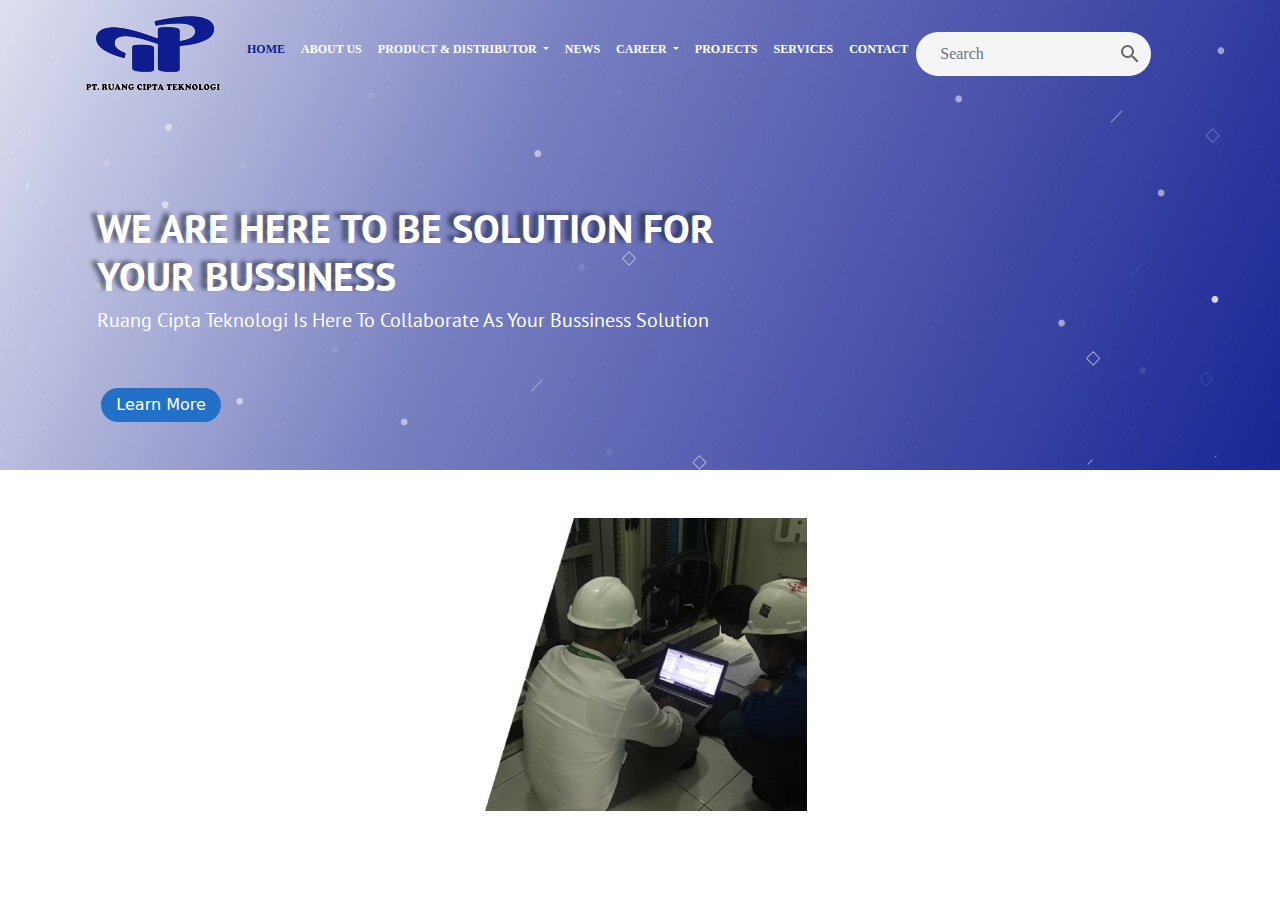
<file: index.html>
<!doctype html>
<html lang="en">
  <head>
    <!-- Required meta tags -->
    <meta charset="utf-8">
    <meta name="viewport" content="width=device-width, initial-scale=1">

    <!-- Vendor CSS style-->
  <link href="assets/vendor/aos/aos.css" rel="stylesheet">
  <link href="assets/vendor/bootstrap/css/bootstrap.min.css" rel="stylesheet">
  <link href="assets/vendor/bootstrap-icons/bootstrap-icons.css" rel="stylesheet">
  <link href="assets/vendor/glightbox/css/glightbox.min.css" rel="stylesheet">
  <link href="assets/vendor/swiper/swiper-bundle.min.css" rel="stylesheet">
  <link rel="stylesheet" href="https://cdnjs.cloudflare.com/ajax/libs/font-awesome/4.7.0/css/font-awesome.min.css">

    <!-- Local Css -->
    <link rel="stylesheet" href="./assets/css/style.css">

    <!-- Font -->
    <link href='https://fonts.googleapis.com/css?family=PT Sans' rel='stylesheet'>

    <title>Planet Intelligence</title>
  </head>
  <body>
      <section class="header">
          <div>
            <nav class="navbar navbar-expand-lg navbar-light container ">
              <a class="navbar-brand" href="#"><img src="./assets/img/logo.png" alt=""></a>
              <button class="navbar-toggler" type="button" data-bs-toggle="collapse" data-bs-target="#navbarSupportedContent" aria-controls="navbarSupportedContent" aria-expanded="false" aria-label="Toggle navigation">
                <span class="navbar-toggler-icon"></span>
              </button>

            
              <div class="collapse navbar-collapse col-12 col-md-auto mb-2 justify-content-center mb-md-0" id="navbarSupportedContent">
                <ul class="navbar-nav mt-2 mt-lg-0"> 
                  <li class="nav-item active">
                    <a class="nav-link current" href="index.html">HOME</a>
                  </li>
                  <li class="nav-item">
                    <a class="nav-link" href="#">ABOUT US</a>
                  </li>
                  <li class="nav-item dropdown">
                    <a class="nav-link dropdown-toggle" href="#" id="navbarDropdown" role="button" data-bs-toggle="dropdown" aria-expanded="false">
                      PRODUCT & DISTRIBUTOR
                    </a>
                    <ul class="dropdown-menu" aria-labelledby="navbarDropdown">
                      <li><a class="dropdown-item" href="#">PRODUCT</a></li>
                      <li><a class="dropdown-item" href="#">DISTRIBUTOR</a></li>
                      <li><a class="dropdown-item" href="#">SERVICES</a></li>
                    </ul>
                  </li>
                  <li class="nav-item">
                    <a class="nav-link" href="#">NEWS</a>
                  </li>
                  <li class="nav-item dropdown">
                    <a class="nav-link dropdown-toggle" href="#" id="navbarDropdown" role="button" data-bs-toggle="dropdown" aria-expanded="false">
                      CAREER
                    </a>
                    <ul class="dropdown-menu" aria-labelledby="navbarDropdown">
                      <li><a class="dropdown-item" href="#">ASSESMENT</a></li>
                    </ul>
                  <li class="nav-item">
                    <a class="nav-link" href="#">PROJECTS</a>
                  </li>
                  <li class="nav-item">
                    <a class="nav-link" href="#">SERVICES</a>
                  </li>
                  <li class="nav-item">
                    <a class="nav-link" href="#">CONTACT</a>
                  </li>
                  <div class="searchBar col-md-3">
                    <input class="form-control me-2" id="searchQueryInput" type="text" name="searchQueryInput" placeholder="Search" value="" />
                    <button id="searchQuerySubmit" type="submit" name="searchQuerySubmit">
                      <svg style="width: 24px;;height: 24px;" viewBox="0 0 24 24"><path fill="#666666" d="M9.5,3A6.5,6.5 0 0,1 16,9.5C16,11.11 15.41,12.59 14.44,13.73L14.71,14H15.5L20.5,19L19,20.5L14,15.5V14.71L13.73,14.44C12.59,15.41 11.11,16 9.5,16A6.5,6.5 0 0,1 3,9.5A6.5,6.5 0 0,1 9.5,3M9.5,5C7,5 5,7 5,9.5C5,12 7,14 9.5,14C12,14 14,12 14,9.5C14,7 12,5 9.5,5Z" />
                      </svg>
                    </button>
                  </div>
                </div>
                </ul>
              </div>
            </nav>

            <div class="content-header col-md-7 container justify-content-start">
              <h1 class="mt-5 pt-5">
                WE ARE HERE TO BE SOLUTION FOR YOUR BUSSINESS</h1>
              <h3 class="col-md-12 mb-5">
                Ruang Cipta Teknologi Is Here To Collaborate As Your Bussiness Solution</h3>
              <button class="pill-button mt-2 mb-5">Learn More</button>
            </div>
          </div>
        </div>        
      </section>

      <section>
        <div class="content-2 container d-flex justify-content-center mt-5">
          <img src="./assets/img/content-img-2.png" alt="" style="width: 30%;">
        </div>
      </section>
    <!-- Optional JavaScript; choose one of the two! -->

    <!-- Option 1: Bootstrap Bundle with Popper -->
    <script src="https://cdn.jsdelivr.net/npm/bootstrap@5.1.3/dist/js/bootstrap.bundle.min.js" integrity="sha384-ka7Sk0Gln4gmtz2MlQnikT1wXgYsOg+OMhuP+IlRH9sENBO0LRn5q+8nbTov4+1p" crossorigin="anonymous"></script>

    <!-- Option 2: Separate Popper and Bootstrap JS -->
    <!--
    <script src="https://cdn.jsdelivr.net/npm/@popperjs/core@2.10.2/dist/umd/popper.min.js" integrity="sha384-7+zCNj/IqJ95wo16oMtfsKbZ9ccEh31eOz1HGyDuCQ6wgnyJNSYdrPa03rtR1zdB" crossorigin="anonymous"></script>
    <script src="https://cdn.jsdelivr.net/npm/bootstrap@5.1.3/dist/js/bootstrap.min.js" integrity="sha384-QJHtvGhmr9XOIpI6YVutG+2QOK9T+ZnN4kzFN1RtK3zEFEIsxhlmWl5/YESvpZ13" crossorigin="anonymous"></script>
    -->
  </body>
</html>
</file>
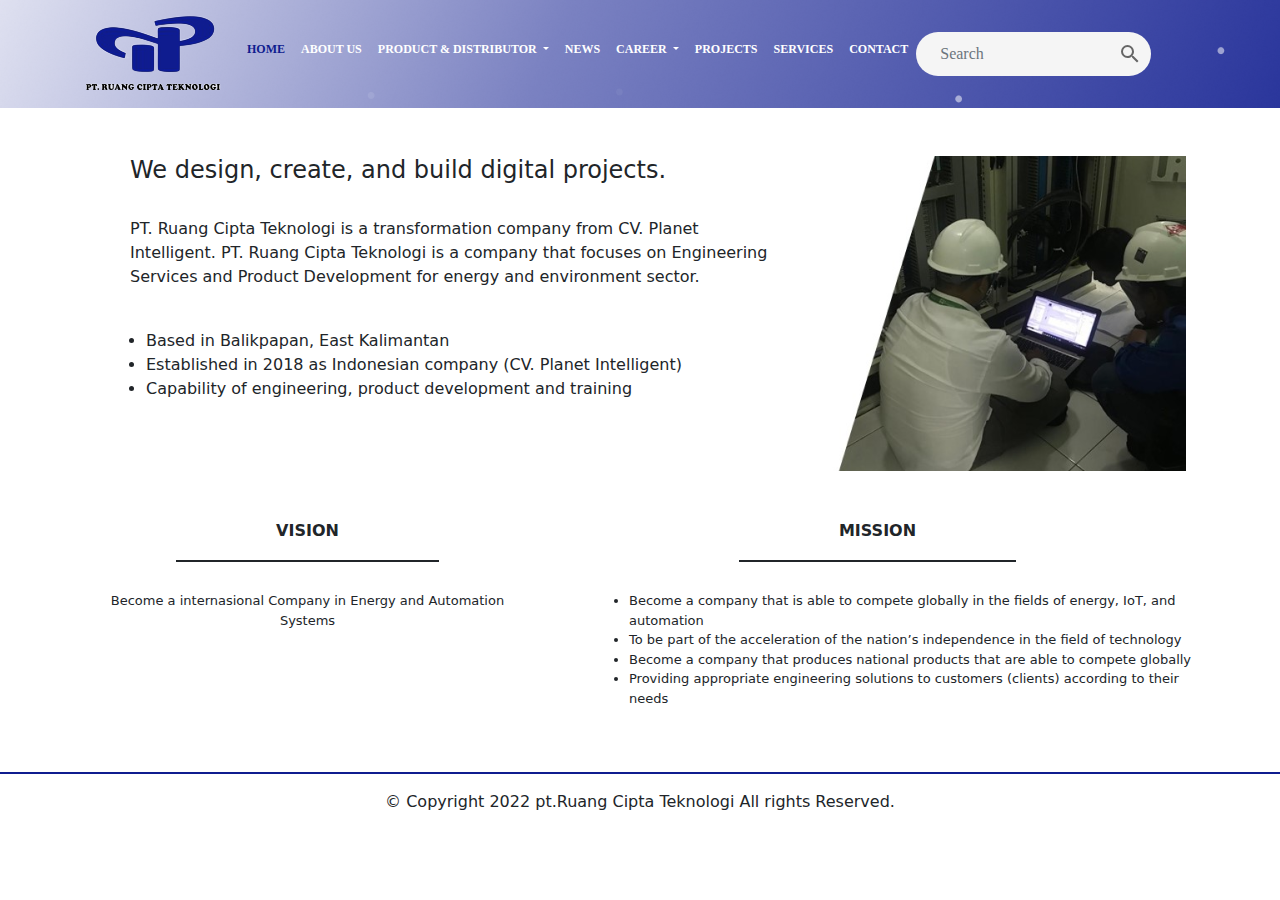
<file: About.us.html>
<!DOCTYPE html>
<html lang="en">
<head>
    <link rel="stylesheet" href="assets/vendor/bootstrap/css/bootstrap.min.css">
    <link rel="stylesheet" href="./assets/css/style.css">
    <link rel="stylesheet" href="assets/css/About_us.css">
</head>
<body>
     <!-- Navbar -->
     <section class="header">
        <div>
          <nav class="navbar navbar-expand-lg navbar-light container ">
            <a class="navbar-brand" href="#"><img src="./assets/img/logo.png" alt=""></a>
            <button class="navbar-toggler" type="button" data-bs-toggle="collapse" data-bs-target="#navbarSupportedContent" aria-controls="navbarSupportedContent" aria-expanded="false" aria-label="Toggle navigation">
              <span class="navbar-toggler-icon"></span>
            </button>
  
          
            <div class="collapse navbar-collapse col-12 col-md-auto mb-2 justify-content-center mb-md-0" id="navbarSupportedContent">
              <ul class="navbar-nav mt-2 mt-lg-0"> 
                <li class="nav-item active">
                  <a class="nav-link current" href="index.html">HOME</a>
                </li>
                <li class="nav-item">
                  <a class="nav-link" href="#">ABOUT US</a>
                </li>
                <li class="nav-item dropdown">
                  <a class="nav-link dropdown-toggle" href="#" id="navbarDropdown" role="button" data-bs-toggle="dropdown" aria-expanded="false">
                    PRODUCT & DISTRIBUTOR
                  </a>
                  <ul class="dropdown-menu" aria-labelledby="navbarDropdown">
                    <li><a class="dropdown-item" href="#">PRODUCT</a></li>
                    <li><a class="dropdown-item" href="#">DISTRIBUTOR</a></li>
                    <li><a class="dropdown-item" href="#">SERVICES</a></li>
                  </ul>
                </li>
                <li class="nav-item">
                  <a class="nav-link" href="#">NEWS</a>
                </li>
                <li class="nav-item dropdown">
                  <a class="nav-link dropdown-toggle" href="#" id="navbarDropdown" role="button" data-bs-toggle="dropdown" aria-expanded="false">
                    CAREER
                  </a>
                  <ul class="dropdown-menu" aria-labelledby="navbarDropdown">
                    <li><a class="dropdown-item" href="#">ASSESMENT</a></li>
                  </ul>
                <li class="nav-item">
                  <a class="nav-link" href="#">PROJECTS</a>
                </li>
                <li class="nav-item">
                  <a class="nav-link" href="#">SERVICES</a>
                </li>
                <li class="nav-item">
                  <a class="nav-link" href="#">CONTACT</a>
                </li>
                <div class="searchBar col-md-3">
                  <input class="form-control me-2" id="searchQueryInput" type="text" name="searchQueryInput" placeholder="Search" value="" />
                  <button id="searchQuerySubmit" type="submit" name="searchQuerySubmit">
                    <svg style="width: 24px;;height: 24px;" viewBox="0 0 24 24"><path fill="#666666" d="M9.5,3A6.5,6.5 0 0,1 16,9.5C16,11.11 15.41,12.59 14.44,13.73L14.71,14H15.5L20.5,19L19,20.5L14,15.5V14.71L13.73,14.44C12.59,15.41 11.11,16 9.5,16A6.5,6.5 0 0,1 3,9.5A6.5,6.5 0 0,1 9.5,3M9.5,5C7,5 5,7 5,9.5C5,12 7,14 9.5,14C12,14 14,12 14,9.5C14,7 12,5 9.5,5Z" />
                    </svg>
                  </button>
                </div>
              </div>
              </ul>
            </div>
          </nav>   
    </section>  


    <section >
        <div class="container text-center pb-5  ">
            <div class=" row p-5 ">
                <div class="col-8 text-start desc-project">
                    <h4>We design, create, and build digital projects.</h4>
                    <p class="p-4">PT. Ruang Cipta Teknologi is a transformation company from CV. Planet Intelligent. PT. Ruang Cipta Teknologi is a company that focuses on Engineering Services and Product Development for energy and environment sector.
                    </p>

                    <ul class="px-3 ">
                        <li>Based in Balikpapan, East Kalimantan
                        </li>
                        <li>Established in 2018 as Indonesian company (CV. Planet Intelligent)
                        </li>
                        <li>Capability of engineering, product development and training</li>
                    </ul>
                </div>

                <div class="col-4 img-project">
                    <img src="assets/img/Pekerja.png">
                </div>
            </div>

            <div class="row">
                <div class="col-5">
                    <span class="text-center border-bottom border-dark  border-2 fw-bold ">VISION</span>
                    <p style="font-size:13px" class="pt-5">Become a internasional Company in Energy and Automation Systems</p>
                </div>

                <div class="col ">
                    <span class="text-center border-bottom border-dark  border-2 fw-bold">MISSION</span>
                    <ul class="text-start list-ul2 pt-5">
                        <li>Become a company that is able to compete globally in the fields of energy, IoT, and automation
                        </li>
                        <li>To be part of the acceleration of the nation’s independence in the field of technology
                        </li>
                        <li>Become a company that produces national products that are able to compete globally
                        </li>
                        <li>Providing appropriate engineering solutions to customers (clients) according to their needs</li>

                    </ul>
                </div>

            </div>
        </div>
    </section>
    

    <!-- footer -->
    <section>
        <div class ="underline">
          <div class="copyright pt-3 border-top border-2 border-dark  ">
            © Copyright 2022 pt.Ruang Cipta Teknologi All rights Reserved.
          </div>
        </div>
      </section>
</body>
</html>
</file>
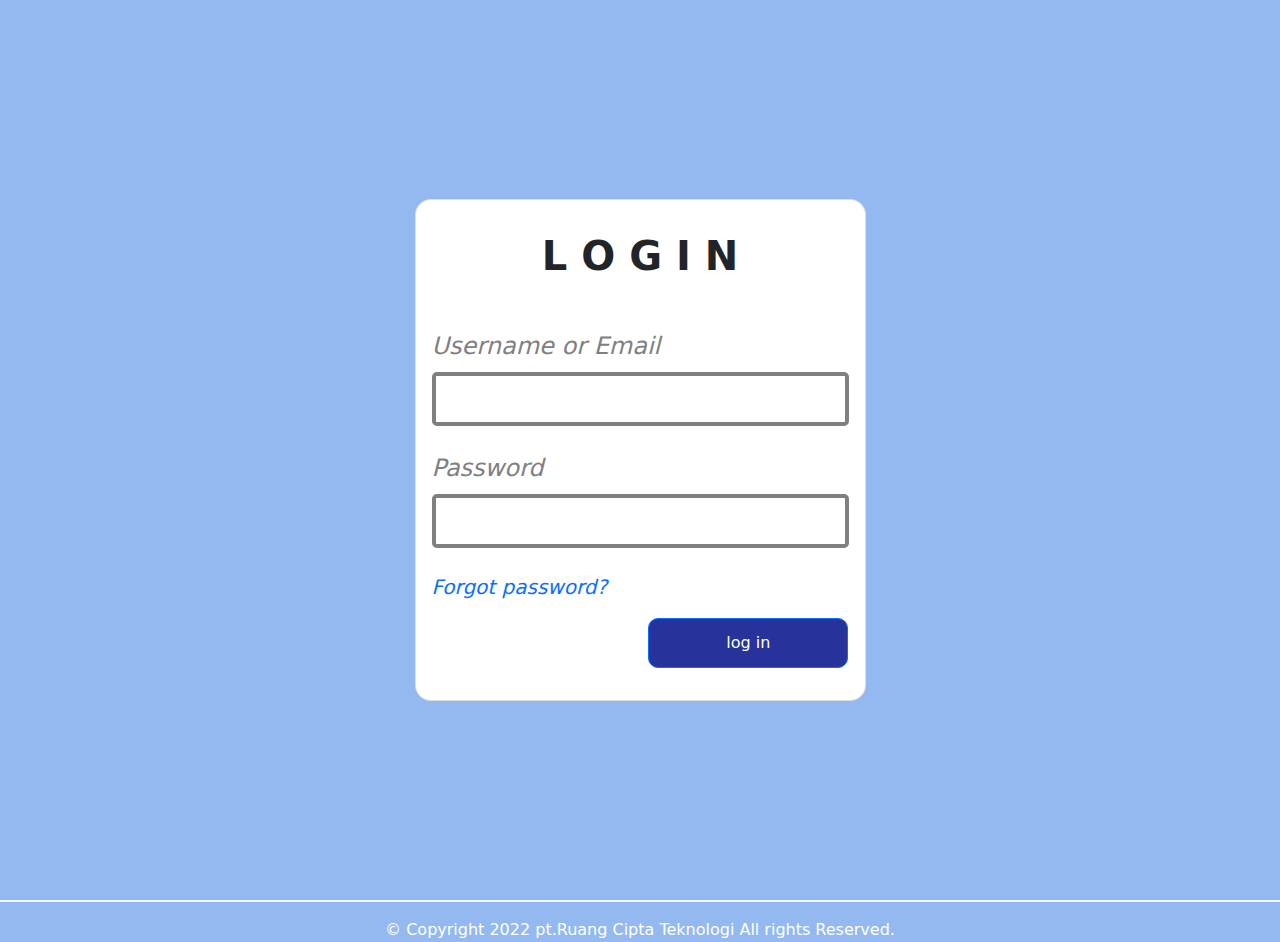
<file: login.html>
<!DOCTYPE html>
<html lang="en">
<head>
    <link rel="stylesheet" href="assets/vendor/bootstrap/css/bootstrap.min.css">
    <link rel="stylesheet" href="assets/css/login.css">
</head>
<body>
    <section class="vh-100 gradient-custom">
        <div class="container py-5 h-100">
          <div class="row d-flex justify-content-center align-items-center h-100">
            <div class="col-12 col-md-8 col-lg-6 col-xl-5">
              <div class="card bg-white text-dark p-3" style="border-radius: 1rem; ">
      
                  <div class=" input mb-md-3 mt-md-3">
      
                    <h2 class="fw-bold mb-5 text-uppercase text-center fs-1">L o g i n</h2>
      
                    <div class="form-outline form-white mb-4 email">
                        <label class="form-label fs-4" for="typeEmailX">Username or Email</label>
                      <input type="email" id="typeEmailX" class="form-control form-control-lg  border border-4" />
                    </div>
      
                    <div class="form-outline form-white mb-4 password">
                        <label class="form-label fs-4" for="typePasswordX">Password</label>
                      <input type="password" id="typePasswordX" class="form-control form-control-lg border border-4 " />
                    </div>
      
                    <p><a class="text-decoration-none fs-5" href="#!">Forgot password?</a></p>
                    <button type="button" class="btn btn-primary ">log in</button>

                  </div>
    
              </div>
            </div>
          </div>
        </div>

        <div class ="underline">
          <div class="copuright pt-3 border-top border-2 border-light  ">
            © Copyright 2022 pt.Ruang Cipta Teknologi All rights Reserved.
          </div>
        </div>
      </section>

</body>
</html>
</file>
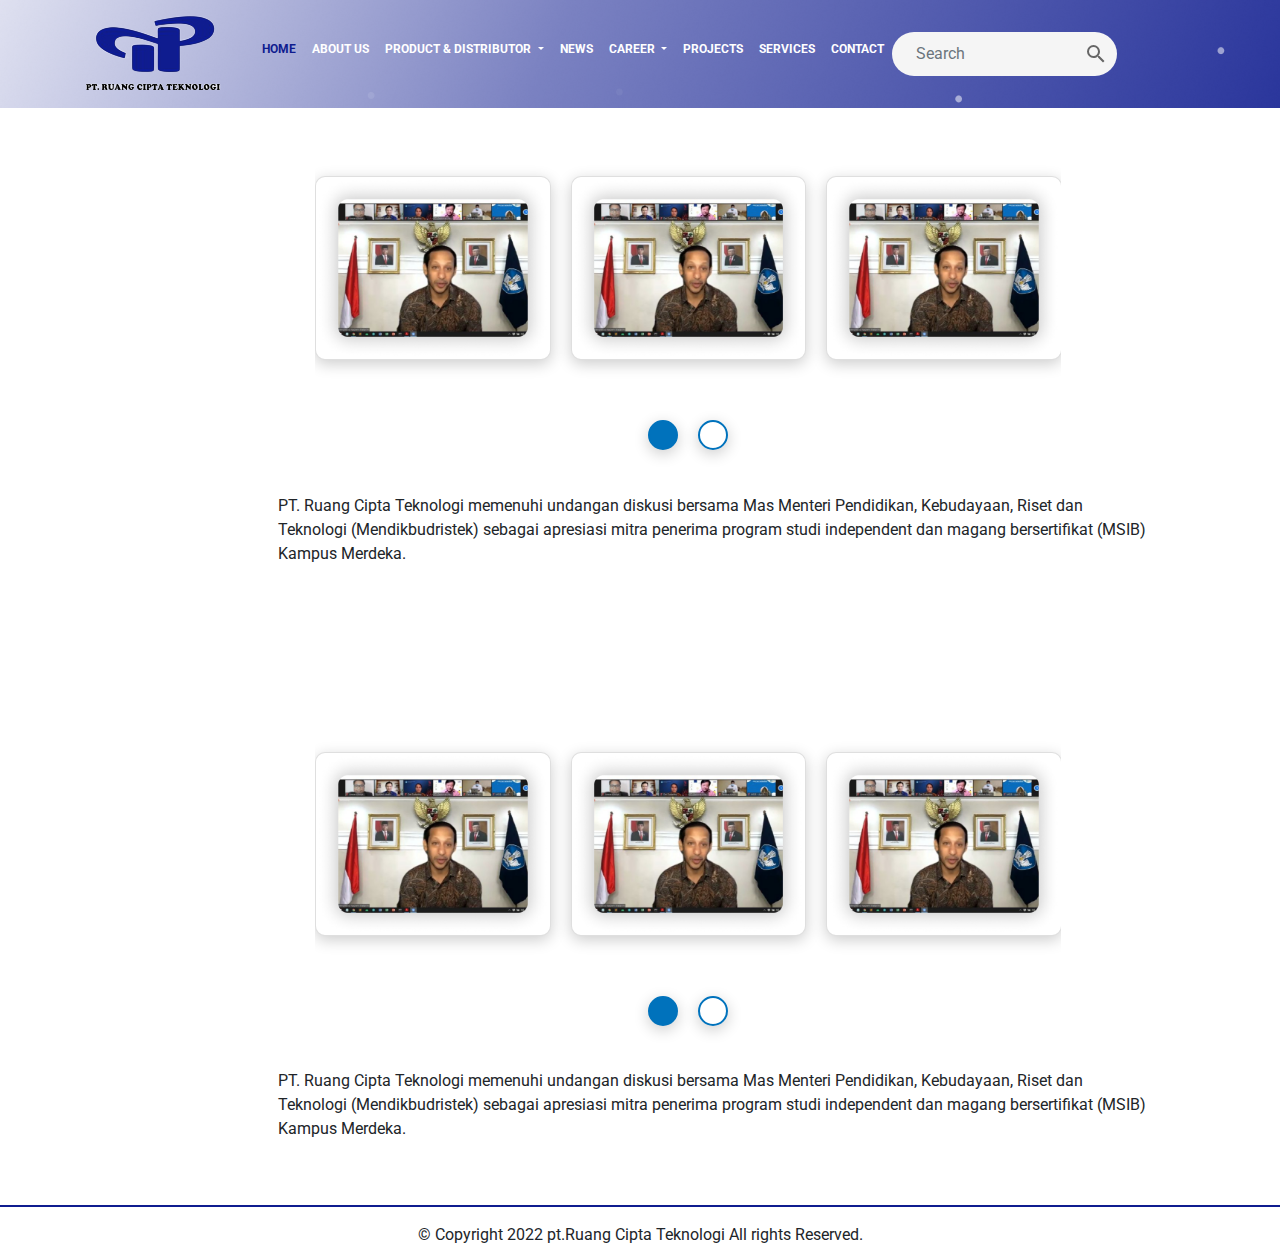
<file: News.html>
<!DOCTYPE html>
<!-- Created By CodingNepal -->
<html lang="en" dir="ltr">
   <head>
    <link href="assets/vendor/aos/aos.css" rel="stylesheet">
    <link href="assets/vendor/bootstrap/css/bootstrap.min.css" rel="stylesheet">
    <link href="assets/vendor/bootstrap-icons/bootstrap-icons.css" rel="stylesheet">
    <link href="assets/vendor/glightbox/css/glightbox.min.css" rel="stylesheet">
    <link href="assets/vendor/swiper/swiper-bundle.min.css" rel="stylesheet">
    <link rel="stylesheet" href="https://cdnjs.cloudflare.com/ajax/libs/font-awesome/4.7.0/css/font-awesome.min.css">
    <link rel="stylesheet" href="https://cdnjs.cloudflare.com/ajax/libs/OwlCarousel2/2.3.4/assets/owl.carousel.min.css">
    <link rel="preconnect" href="https://fonts.googleapis.com">

    <script src="https://code.jquery.com/jquery-3.5.1.js"></script>
    <script src="https://cdnjs.cloudflare.com/ajax/libs/OwlCarousel2/2.3.4/owl.carousel.min.js"></script>
    
    <!-- Local Css -->
    <link rel="stylesheet" href="./assets/css/style.css">
    <link rel="stylesheet" href="assets/css/news.css">

    <!-- Font -->
    <link href='https://fonts.googleapis.com/css?family=PT Sans' rel='stylesheet'>
        
   </head>
   <body>
     <!-- navbar -->
    <section class="header">
      <div>
        <nav class="navbar navbar-expand-lg navbar-light container ">
          <a class="navbar-brand" href="#"><img src="./assets/img/logo.png" alt=""></a>
          <button class="navbar-toggler" type="button" data-bs-toggle="collapse" data-bs-target="#navbarSupportedContent" aria-controls="navbarSupportedContent" aria-expanded="false" aria-label="Toggle navigation">
            <span class="navbar-toggler-icon"></span>
          </button>

        
          <div class="collapse navbar-collapse col-12 col-md-auto mb-2 justify-content-center mb-md-0" id="navbarSupportedContent">
            <ul class="navbar-nav mt-2 mt-lg-0"> 
              <li class="nav-item active">
                <a class="nav-link current" href="index.html">HOME</a>
              </li>
              <li class="nav-item">
                <a class="nav-link" href="#">ABOUT US</a>
              </li>
              <li class="nav-item dropdown">
                <a class="nav-link dropdown-toggle" href="#" id="navbarDropdown" role="button" data-bs-toggle="dropdown" aria-expanded="false">
                  PRODUCT & DISTRIBUTOR
                </a>
                <ul class="dropdown-menu" aria-labelledby="navbarDropdown">
                  <li><a class="dropdown-item" href="#">PRODUCT</a></li>
                  <li><a class="dropdown-item" href="#">DISTRIBUTOR</a></li>
                  <li><a class="dropdown-item" href="#">SERVICES</a></li>
                </ul>
              </li>
              <li class="nav-item">
                <a class="nav-link" href="#">NEWS</a>
              </li>
              <li class="nav-item dropdown">
                <a class="nav-link dropdown-toggle" href="#" id="navbarDropdown" role="button" data-bs-toggle="dropdown" aria-expanded="false">
                  CAREER
                </a>
                <ul class="dropdown-menu" aria-labelledby="navbarDropdown">
                  <li><a class="dropdown-item" href="#">ASSESMENT</a></li>
                </ul>
              <li class="nav-item">
                <a class="nav-link" href="#">PROJECTS</a>
              </li>
              <li class="nav-item">
                <a class="nav-link" href="#">SERVICES</a>
              </li>
              <li class="nav-item">
                <a class="nav-link" href="#">CONTACT</a>
              </li>
              <div class="searchBar col-md-3">
                <input class="form-control me-2" id="searchQueryInput" type="text" name="searchQueryInput" placeholder="Search" value="" />
                <button id="searchQuerySubmit" type="submit" name="searchQuerySubmit">
                  <svg style="width: 24px;;height: 24px;" viewBox="0 0 24 24"><path fill="#666666" d="M9.5,3A6.5,6.5 0 0,1 16,9.5C16,11.11 15.41,12.59 14.44,13.73L14.71,14H15.5L20.5,19L19,20.5L14,15.5V14.71L13.73,14.44C12.59,15.41 11.11,16 9.5,16A6.5,6.5 0 0,1 3,9.5A6.5,6.5 0 0,1 9.5,3M9.5,5C7,5 5,7 5,9.5C5,12 7,14 9.5,14C12,14 14,12 14,9.5C14,7 12,5 9.5,5Z" />
                  </svg>
                </button>
              </div>
            </div>
            </ul>
          </div>
        </nav>   
  </section>  

  <!-- isi -->
   <section>
      <div class="wrapper m-5">
          <div class="slide-1">
         <div class="carousel owl-carousel">
            <div class="card card-1">
               <img src="assets/img/image 1.png" alt="">
            </div>
            <div class="card card-1">
                <img src="assets/img/image 1.png" alt="">
             </div>
             <div class="card card-1">
                <img src="assets/img/image 1.png" alt="">
             </div>
             <div class="card card-1">
                <img src="assets/img/image 1.png" alt="">
             </div>

         </div>

         <p>PT. Ruang Cipta Teknologi memenuhi undangan diskusi bersama Mas Menteri Pendidikan, Kebudayaan, Riset dan Teknologi (Mendikbudristek) sebagai apresiasi mitra penerima program studi independent dan magang bersertifikat (MSIB) Kampus Merdeka.</p>

         <div class="slide-2" style="margin-top: 166px;">
            <div class="carousel owl-carousel">
               <div class="card card-1">
                  <img src="assets/img/image 1.png" alt="">
               </div>
               <div class="card card-1">
                   <img src="assets/img/image 1.png" alt="">
                </div>
                <div class="card card-1">
                   <img src="assets/img/image 1.png" alt="">
                </div>
                <div class="card card-1">
                   <img src="assets/img/image 1.png" alt="">
                </div>
   
            </div>
        </div>

         <p>PT. Ruang Cipta Teknologi memenuhi undangan diskusi bersama Mas Menteri Pendidikan, Kebudayaan, Riset dan Teknologi (Mendikbudristek) sebagai apresiasi mitra penerima program studi independent dan magang bersertifikat (MSIB) Kampus Merdeka.</p>
      </div>
</section>

<!-- footer -->
<section>
      <div class ="underline">
        <div class="copyright pt-3 border-top border-2 border-dark  ">
          © Copyright 2022 pt.Ruang Cipta Teknologi All rights Reserved.
        </div>
      </div>
    </section>

      <script>
         $(".carousel").owlCarousel({
           margin: 20,
           loop: true,
           autoplay: true,
           autoplayTimeout: 2000,
           autoplayHoverPause: true,
           responsive: {
             0:{
               items:1,
               nav: false
             },
             600:{
               items:2,
               nav: false
             },
             1000:{
               items:3,
               nav: false
             }
           }
         });
      </script>

      <script src="https://cdn.jsdelivr.net/npm/bootstrap@5.1.3/dist/js/bootstrap.bundle.min.js" integrity="sha384-ka7Sk0Gln4gmtz2MlQnikT1wXgYsOg+OMhuP+IlRH9sENBO0LRn5q+8nbTov4+1p" crossorigin="anonymous"></script>
   </body>
</html>
</file>
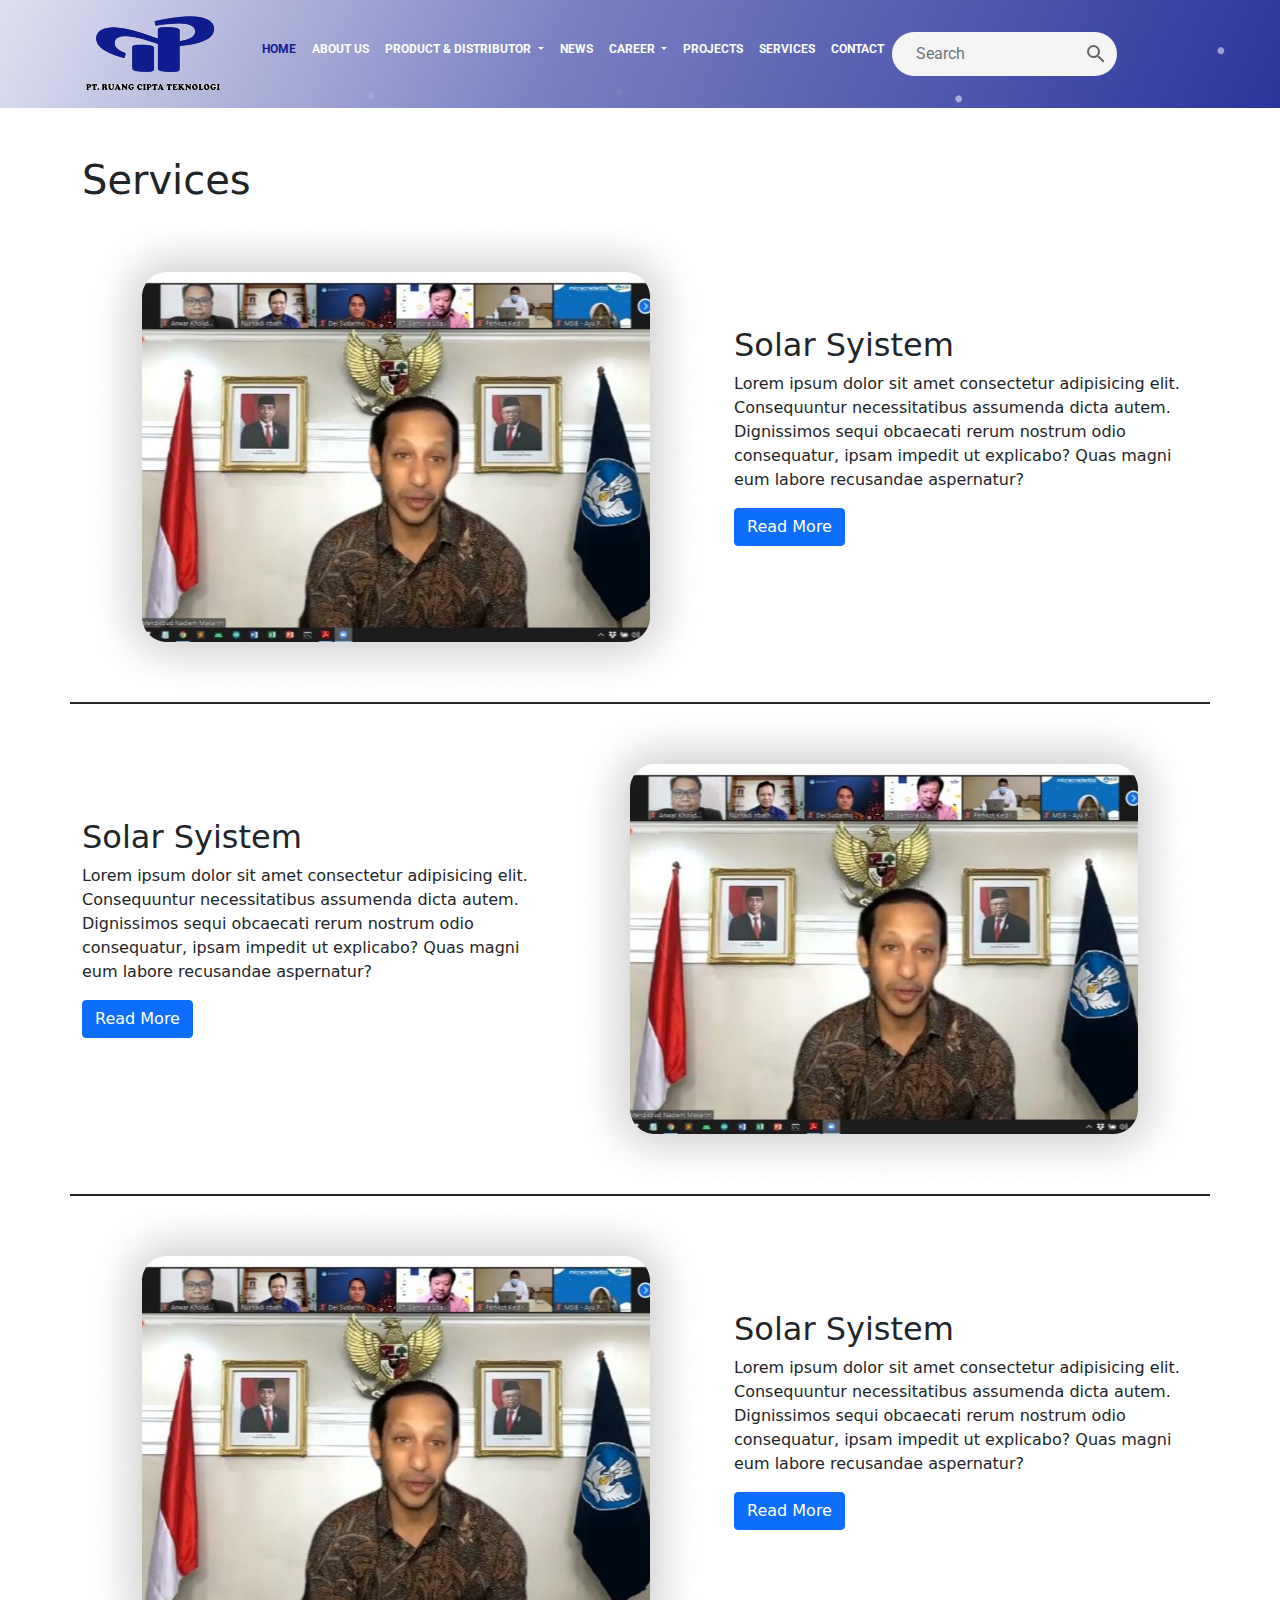
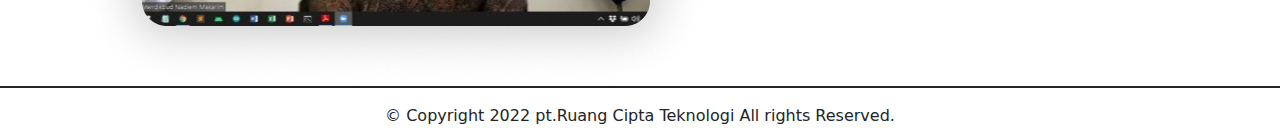
<file: Service.html>
<!DOCTYPE html>
<html lang="en">
<head>
    <link rel="stylesheet" href="assets/css/Service.css">
    <link rel="stylesheet" href="./assets/css/style.css">
    <link rel="stylesheet" href="assets/vendor/bootstrap/css/bootstrap.min.css">
    <link href="assets/vendor/aos/aos.css" rel="stylesheet">

</head>
<body>
<!-- header -->
    <section class="header">
        <div>
          <nav class="navbar navbar-expand-lg navbar-light container ">
            <a class="navbar-brand" href="#"><img src="./assets/img/logo.png" alt=""></a>
            <button class="navbar-toggler" type="button" data-bs-toggle="collapse" data-bs-target="#navbarSupportedContent" aria-controls="navbarSupportedContent" aria-expanded="false" aria-label="Toggle navigation">
              <span class="navbar-toggler-icon"></span>
            </button>
  
          
            <div class="collapse navbar-collapse col-12 col-md-auto mb-2 justify-content-center mb-md-0" id="navbarSupportedContent">
              <ul class="navbar-nav mt-2 mt-lg-0"> 
                <li class="nav-item active">
                  <a class="nav-link current" href="index.html">HOME</a>
                </li>
                <li class="nav-item">
                  <a class="nav-link" href="#">ABOUT US</a>
                </li>
                <li class="nav-item dropdown">
                  <a class="nav-link dropdown-toggle" href="#" id="navbarDropdown" role="button" data-bs-toggle="dropdown" aria-expanded="false">
                    PRODUCT & DISTRIBUTOR
                  </a>
                  <ul class="dropdown-menu" aria-labelledby="navbarDropdown">
                    <li><a class="dropdown-item" href="#">PRODUCT</a></li>
                    <li><a class="dropdown-item" href="#">DISTRIBUTOR</a></li>
                    <li><a class="dropdown-item" href="#">SERVICES</a></li>
                  </ul>
                </li>
                <li class="nav-item">
                  <a class="nav-link" href="#">NEWS</a>
                </li>
                <li class="nav-item dropdown">
                  <a class="nav-link dropdown-toggle" href="#" id="navbarDropdown" role="button" data-bs-toggle="dropdown" aria-expanded="false">
                    CAREER
                  </a>
                  <ul class="dropdown-menu" aria-labelledby="navbarDropdown">
                    <li><a class="dropdown-item" href="#">ASSESMENT</a></li>
                  </ul>
                <li class="nav-item">
                  <a class="nav-link" href="#">PROJECTS</a>
                </li>
                <li class="nav-item">
                  <a class="nav-link" href="#">SERVICES</a>
                </li>
                <li class="nav-item">
                  <a class="nav-link" href="#">CONTACT</a>
                </li>
                <div class="searchBar col-md-3">
                  <input class="form-control me-2" id="searchQueryInput" type="text" name="searchQueryInput" placeholder="Search" value="" />
                  <button id="searchQuerySubmit" type="submit" name="searchQuerySubmit">
                    <svg style="width: 24px;;height: 24px;" viewBox="0 0 24 24"><path fill="#666666" d="M9.5,3A6.5,6.5 0 0,1 16,9.5C16,11.11 15.41,12.59 14.44,13.73L14.71,14H15.5L20.5,19L19,20.5L14,15.5V14.71L13.73,14.44C12.59,15.41 11.11,16 9.5,16A6.5,6.5 0 0,1 3,9.5A6.5,6.5 0 0,1 9.5,3M9.5,5C7,5 5,7 5,9.5C5,12 7,14 9.5,14C12,14 14,12 14,9.5C14,7 12,5 9.5,5Z" />
                    </svg>
                  </button>
                </div>
              </div>
              </ul>
            </div>
          </nav>   
    </section>  
<!-- isi -->
    <section>
    <div class="container pt-5">
        <h1>Services</h1>

    </div>
    <div class="container d-flex">
        <div class="row ">
            <div class="col">
                       <img src="assets/img/image 1.png" alt="">
              </div>
            
            <div class="desc-contain col ">
                    <h2>Solar Syistem</h2>
                    <p>Lorem ipsum dolor sit amet consectetur adipisicing elit. Consequuntur necessitatibus assumenda dicta autem. Dignissimos sequi obcaecati rerum nostrum odio consequatur, ipsam impedit ut explicabo? Quas magni eum labore recusandae aspernatur?</p>
                    <button type="button" class="btn btn-primary m-6" id="btn-desc">Read More</button>
            </div>
        </div>
    </div>

    <div class="border border-1 container border-dark"></div>

    <div class="container d-flex">
        <div class="row ">
            <div class="desc-contain col ">
                    <h2>Solar Syistem</h2>
                    <p>Lorem ipsum dolor sit amet consectetur adipisicing elit. Consequuntur necessitatibus assumenda dicta autem. Dignissimos sequi obcaecati rerum nostrum odio consequatur, ipsam impedit ut explicabo? Quas magni eum labore recusandae aspernatur?</p>
                    <button type="button" class="btn btn-primary m-6">Read More</button>
            </div>
            <div class="col">
                       <img src="assets/img/image 1.png" alt="">
              </div>
            
        </div>

    </div>

    <div class="border border-1 container border-dark"></div>

    <div class="container d-flex">
        <div class="row ">
            <div class="col">
                       <img src="assets/img/image 1.png" alt="">
              </div>
            
            <div class="desc-contain col ">
                    <h2>Solar Syistem</h2>
                    <p>Lorem ipsum dolor sit amet consectetur adipisicing elit. Consequuntur necessitatibus assumenda dicta autem. Dignissimos sequi obcaecati rerum nostrum odio consequatur, ipsam impedit ut explicabo? Quas magni eum labore recusandae aspernatur?</p>
                    <button type="button" class="btn btn-primary m-6">Read More</button>
            </div>
        </div>

    </div>
  </section>
<!-- footer -->
    <section>
      <div class ="underline">
        <div class="copyright pt-3 border-top border-2 border-dark  ">
          © Copyright 2022 pt.Ruang Cipta Teknologi All rights Reserved.
        </div>
      </div>
    </section>

    <script src="https://cdn.jsdelivr.net/npm/bootstrap@5.1.3/dist/js/bootstrap.bundle.min.js" integrity="sha384-ka7Sk0Gln4gmtz2MlQnikT1wXgYsOg+OMhuP+IlRH9sENBO0LRn5q+8nbTov4+1p" crossorigin="anonymous"></script>
    
</body>
</html>
</file>
<file: assets/css/style.css>
.header {
      background-image: url(../img/Background-header.png);
      background-repeat: repeat;
      background-size: 100%;
  }

  .pill-button {
      background-color: #2370C8;
      border: none;
      color: white;
      padding: 5px 15px 5px 15px;
      text-align: center;
      text-decoration: none;
      display: inline-block;
      margin: 4px;
      cursor: pointer;
      border-radius: 30px;
    }
  

  .navbar {
      font-family: Roboto ;
      font-weight: bolder;
      font-size: 12px;
      position: relative;
  }

  .nav-link{
    color: white !important;
  }

  a:hover{
    color: #808080 !important;
  }
  .current {
    color: #0F1C8F !important;

  }

  .box{
      width: 300px;
      height: 50px;
    }

  .searchBar {
    display: flex;
    flex-direction: row;
    align-items: center;
  }

  #searchQueryInput {
    /* width: 100%; */
    height: 2.8rem;
    background: #f5f5f5;
    outline: none;
    border: none;
    border-radius: 1.625rem;
    padding: 0 3.5rem 0 1.5rem;
    font-size: 1rem;
  }

  #searchQuerySubmit {
    width: 3.5rem;
    height: 2.8rem;
    margin-left: -3.5rem;
    background: none;
    border: none;
    outline: none;
  }

  #searchQuerySubmit:hover {
    cursor: pointer;
  }
  
  .content-header {
    margin-right: 35%;
  }

  .content-header h1 {
    font-family: 'PT Sans';
    font-weight: bolder;
    color: white;
    text-shadow: -6px -2px 4px
      rgba(0, 0, 0, 0.49);
  }

  .content-header h3 {
    font-family: 'PT Sans';
    font-weight: lighter;
    color: white;
    font-size: 20px;
  }


/* footer */

.copyright{
  border-color:#0F1C8F !important;
  text-align: center;
}
</file>
<file: assets/css/About_us.css>
.desc-project>p{
    font-size: 16px;
    padding-left: 0px !important;
}

.list-ul2{
    font-size: 13px !important;
    margin-left: 40px;
}

.img-project{
    width: 10% !important;
    height: 100% !important;
}

span{
    padding-left: 100px !important;
    padding-right: 100px !important;
    padding-bottom: 20px;

}
</file>
<file: assets/css/login.css>
<style>
@import url('https://fonts.googleapis.com/css2?family=Roboto:ital,wght@0,100;0,300;0,400;0,500;1,100;1,300;1,400&family=Slabo+27px&display=swap');
</style>
body{
  font-family: 'Roboto', sans-serif;
}
.gradient-custom {
  background-color: rgb(148, 185, 240);

  }

button{
    margin-left: 52%;
    width: 200px;
    background-color: rgb(15, 28, 143, 0.9) !important;
    padding-top: 12px !important;
    padding-bottom: 12px !important;
    border-radius: 10px !important;


}

.input>.email,.password,p{
  color: rgba(128, 128, 128, 1);
  font-style: italic;
}

.input>p{
  margin-top: 0%;
}
.border{
  border-color: rgba(128, 128, 128, 1) !important;
}

.underline {
text-align: center;
}
.line{
  background-color: white;
  height: 2px;
  margin-top: 10px;
}

.copuright{
  background-color: rgb(148, 185, 240);
  color: white;
}
</file>
<file: assets/css/news.css>
@import url('https://fonts.googleapis.com/css2?family=Roboto:ital,wght@0,100;0,300;0,400;0,500;1,100;1,300;1,400&family=Slabo+27px&display=swap');
/* isi */

body{
    font-family: 'Roboto', sans-serif;
    min-height: 100vh;
    /* display: flex; */
    align-items: center;

}
.wrapper{
  width: 100%;
}
.carousel{
  max-width: 63%;
  margin: auto;
  padding: 0 30px;
}
.carousel .card{
  color: black;
  text-align: center;
  margin: 20px 0;
  line-height: 250px;
  font-size: 90px;
  font-weight: 600;
  border-radius: 10px;
  box-shadow: 0px 4px 15px rgba(0,0,0,0.2);
  background-color: white;
}

img{
    width: 20%px !important;
}

.owl-dots{
  text-align: center;
  margin-top: 40px;
}
.owl-dot{
  height: 30px;
  width: 30px;
  margin: 0 10px;
  outline: none;
  border-radius: 20px;
  border: 2px solid #0072bc!important;
  box-shadow: 0px 4px 15px rgba(0,0,0,0.2);
  transition: all 0.3s ease;
}
.owl-dot.active,
.owl-dot:hover{
  background: #0072bc!important;
}

p{
    text-align: start;
    margin: 3% 14% 5% 18%;
}


/* footer */
  .underline {
    text-align: center;
    }
    
  .line{
      background-color: rgba(15, 28, 143, 1);
      height: 2px;
      margin-bottom: 30px;
    }

.copyright{
  margin-top: 10px;
}
</file>
<file: assets/css/Service.css>
@import url('https://fonts.googleapis.com/css2?family=Roboto:ital,wght@0,100;0,300;0,400;0,500;1,100;1,300;1,400&family=Slabo+27px&display=swap');

.desc-contain{
    margin-top: 10% !important;
    
}

.border{
  background-color: black !important;
}
</file>
